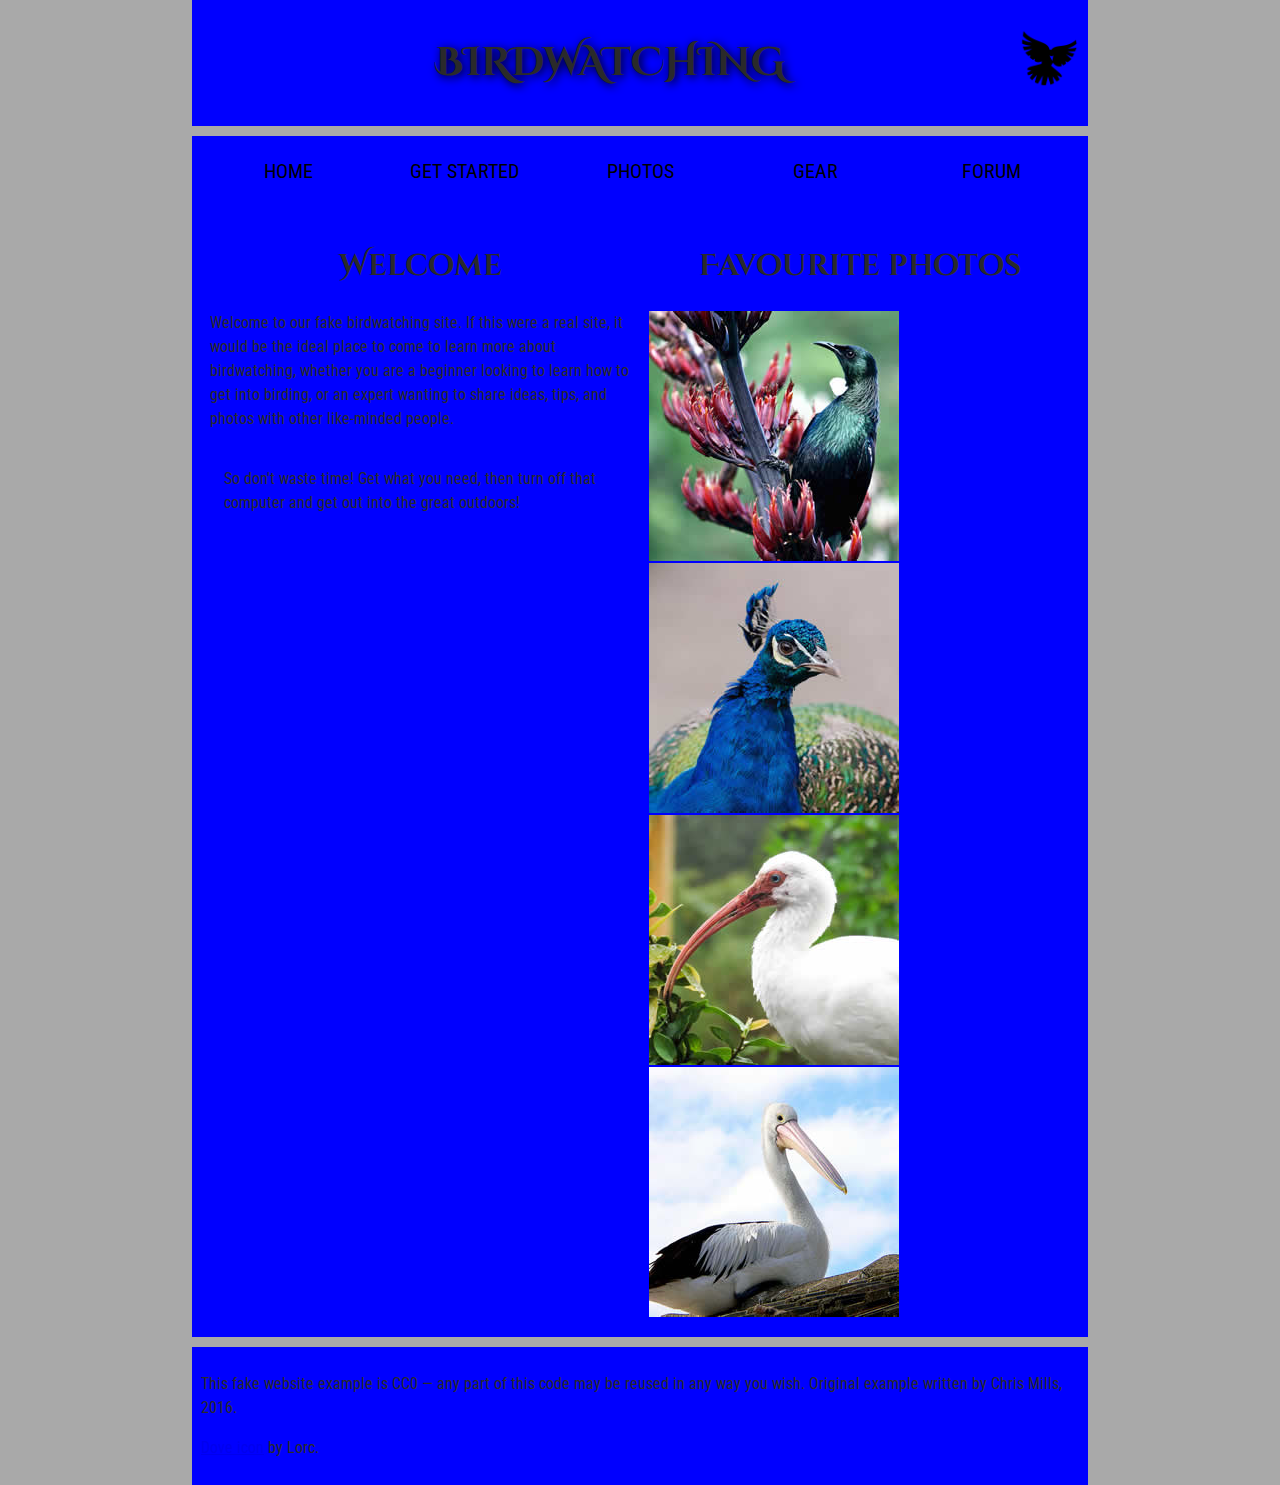
<file: HTML/structuring-a-page-of-content/index.html>
<!DOCTYPE html>
<html lang="en">
  <head>
    <meta charset="utf-8">
    <title>Birdwatching</title>
    <link href="https://fonts.googleapis.com/css?family=Roboto+Condensed:300%7CCinzel+Decorative:700" rel="stylesheet">
    <link href="style.css" rel="stylesheet">

    <!--[if lt IE 9]>
      <script src="https://cdnjs.cloudflare.com/ajax/libs/html5shiv/3.7.3/html5shiv.js"></script>
    <![endif]-->
  </head>

  <body>
    <header>
      <h1>Birdwatching</h1>
      <img src="dove.png" alt="a simple dove logo">
    </header>

    <nav>
      <ul>
        <li><span>Home</span></li>
        <li><a href="#">Get started</a></li>
        <li><a href="#">Photos</a></li>
        <li><a href="#">Gear</a></li>
        <li><a href="#">Forum</a></li>
      </ul>
    </nav>
    <main>
      <article>
        <h2>Welcome</h2>

        <p>Welcome to our fake birdwatching site. If this were a real site, it would be the ideal place to come to learn more about birdwatching, whether you are a beginner looking to learn how to get into birding, or an expert wanting to share ideas, tips, and photos with other like-minded people.</p>

        <aside>
          <p>So don't waste time! Get what you need, then turn off that computer and get out into the great outdoors!</p>
        </aside>
      </article>
      <section>
        <h2>Favourite photos</h2>

        <a href="favorite-1.jpg"><img src="favorite-1_th.jpg" alt="Small black bird, black claws, long black slender beak, links to larger version of the image"></a>
        <a href="favorite-2.jpg"><img src="favorite-2_th.jpg" alt="Top half of a pretty bird with bright blue plumage on neck, light colored beak, blue headdress, links to larger version of the image"></a>
        <a href="favorite-3.jpg"><img src="favorite-3_th.jpg" alt="Top half of a large bird with white plumage, very long curved narrow light colored break, links to larger version of the image"></a>
        <a href="favorite-4.jpg"><img src="favorite-4_th.jpg" alt="Large bird, mostly white plumage with black plumage on back and rear, long straight white beak, links to larger version of the image"></a>
      </section>
    </main>
    <footer>

      <p>This fake website example is CC0 — any part of this code may be reused in any way you wish. Original example written by Chris Mills, 2016.</p>

      <p><a href="http://game-icons.net/lorc/originals/dove.html">Dove icon</a> by Lorc.</p>
    </footer>
  </body>
</html>
</file>
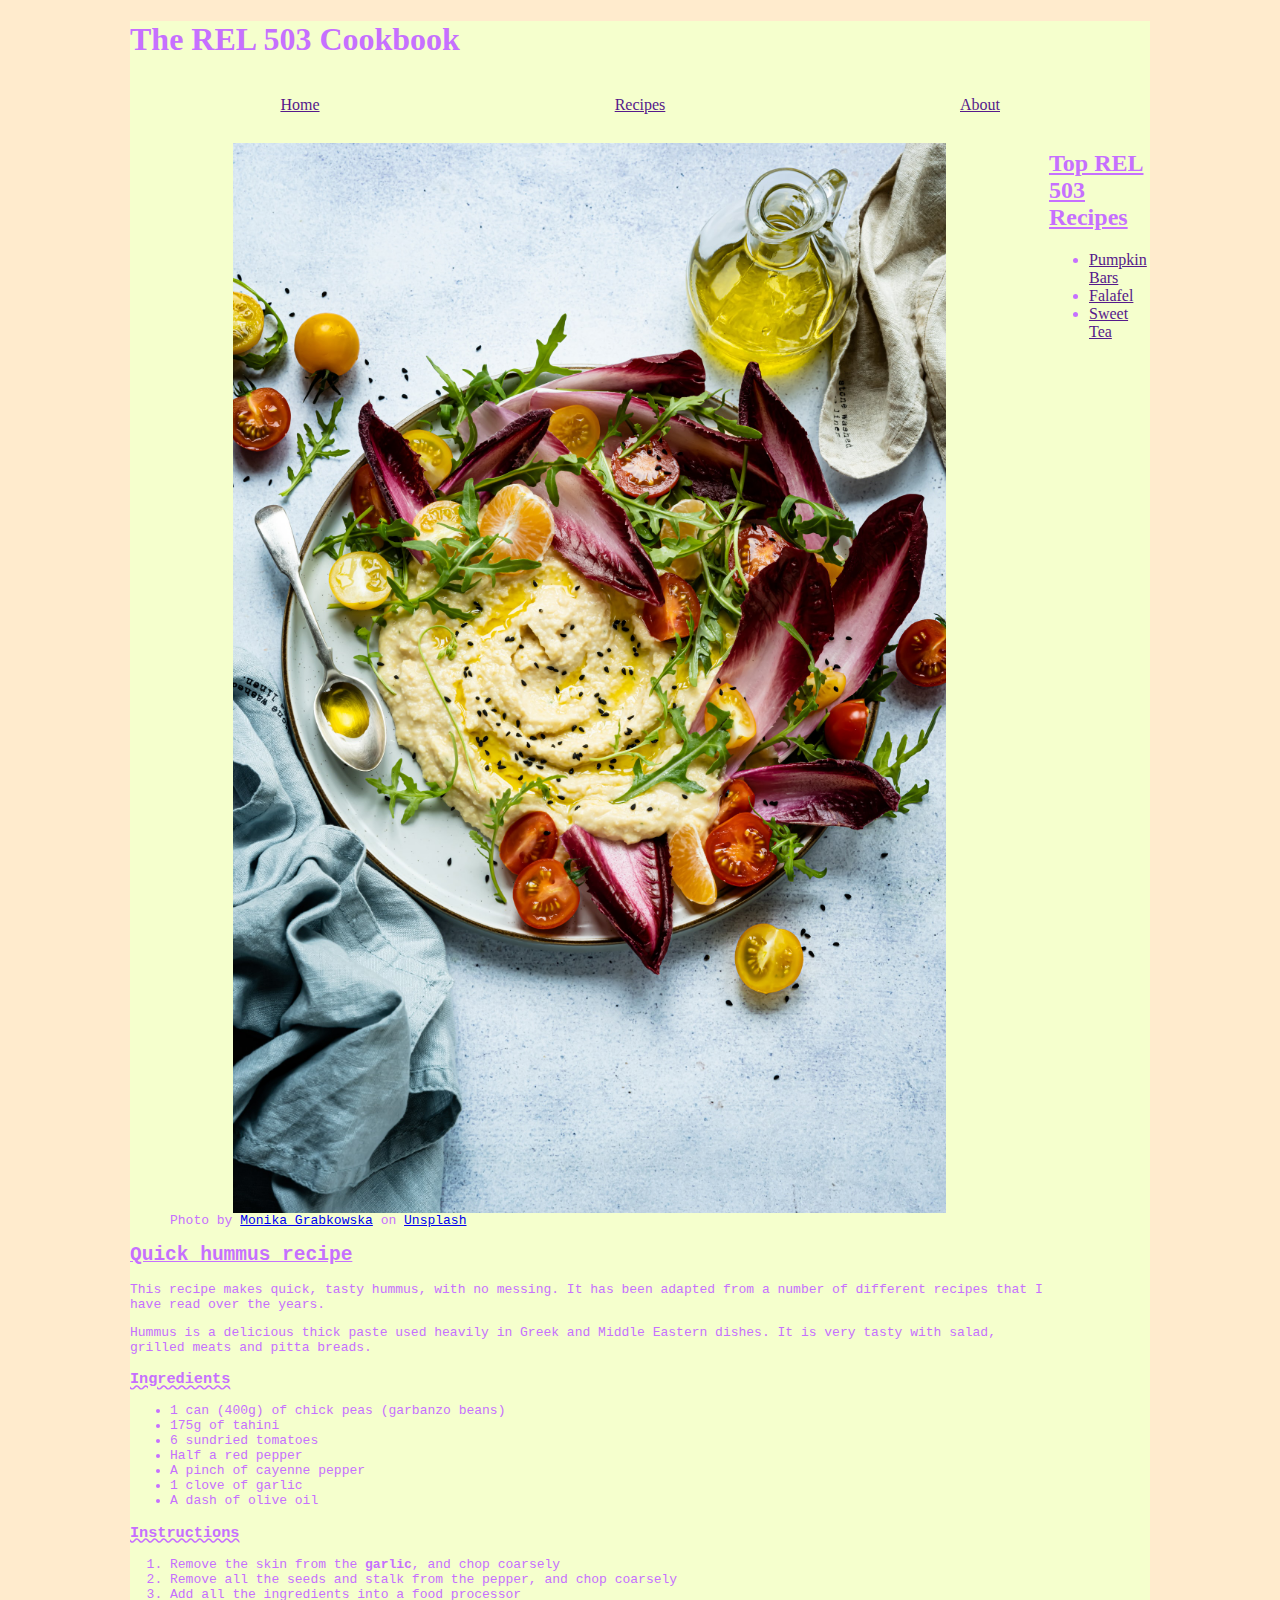
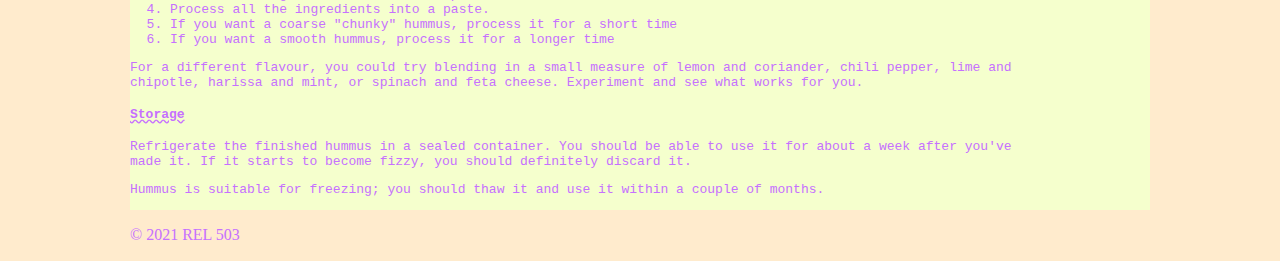
<file: CSS/practice.html>
<!DOCTYPE html>
<html lang="en">
    <head>
        <meta charset="utf-8">
        <title>Quick hummus recipe</title>
        <meta name="author" content="Jeri E. Wieringa">
        <meta name="Description" content="A recipe for hummus.">
        <link href="practice-css.css" rel="stylesheet">
    </head>

    <body>
        <div id="wrapper">
            <header>
                <h1>The REL 503 Cookbook</h1>
                <nav>
                    <ul>
                        <li><a href="">Home</a></li>
                        <li><a href="">Recipes</a></li>
                        <li><a href="">About</a></li>
                    </ul>
                </nav>
            </header>

            <main>
                <article>
                    <figure>
                        <img src="hummus.jpg">
                        <figcaption>Photo by <a href="https://unsplash.com/@moniqa?utm_source=unsplash&utm_medium=referral&utm_content=creditCopyText">Monika Grabkowska</a> on <a href="https://unsplash.com/s/photos/hummus?utm_source=unsplash&utm_medium=referral&utm_content=creditCopyText">Unsplash</a></figcaption>
                    </figure>
                    
                    <h2>Quick hummus recipe</h2>

                    <p>This recipe makes quick, tasty hummus, with no messing. It has been adapted from a number of different recipes that I have read over the years.</p>

                    <p>Hummus is a delicious thick paste used heavily in Greek and Middle Eastern dishes. It is very tasty with salad, grilled meats and pitta breads.</p>

                    <h3>Ingredients</h3>
                    <ul>
                        <li>1 can (400g) of chick peas (garbanzo beans)</li>
                        <li>175g of tahini</li>
                        <li>6 sundried tomatoes</li>
                        <li>Half a red pepper</li>
                        <li>A pinch of cayenne pepper</li>
                        <li>1 clove of garlic</li>
                        <li>A dash of olive oil</li>
                    </ul>

                    <h3>Instructions</h3>
                    <ol>
                        <li>Remove the skin from the <strong>garlic</strong>, and chop coarsely</li>
                        <li>Remove all the seeds and stalk from the pepper, and chop coarsely</li>
                        <li>Add all the ingredients into a food processor</li>
                        <li>Process all the ingredients into a paste.</li>
                        <li>If you want a coarse "chunky" hummus, process it for a short time</li>
                        <li>If you want a smooth hummus, process it for a longer time</li>
                    </ol>

                    <p>For a different flavour, you could try blending in a small measure of lemon and coriander, chili pepper, lime and chipotle, harissa and mint, or spinach and feta cheese. Experiment and see what works for you.</p>

                    <h4>Storage</h4>

                    <p>Refrigerate the finished hummus in a sealed container. You should be able to use it for about a week after you've made it. If it starts to become fizzy, you should definitely discard it.</p>

                    <p>Hummus is suitable for freezing; you should thaw it and use it within a couple of months.</p>
                </article>
                <aside>
                    <h2>Top REL 503 Recipes</h2>
                    <ul>
                        <li><a href="">Pumpkin Bars</a></li>
                        <li><a href="">Falafel</a></li>
                        <li><a href="">Sweet Tea</a></li>
                    </ul>
                </aside>
            </main>
            <footer>
                <p>&copy; 2021 REL 503</p>
            </footer>
        </div>
    </body>
</html>
</file>
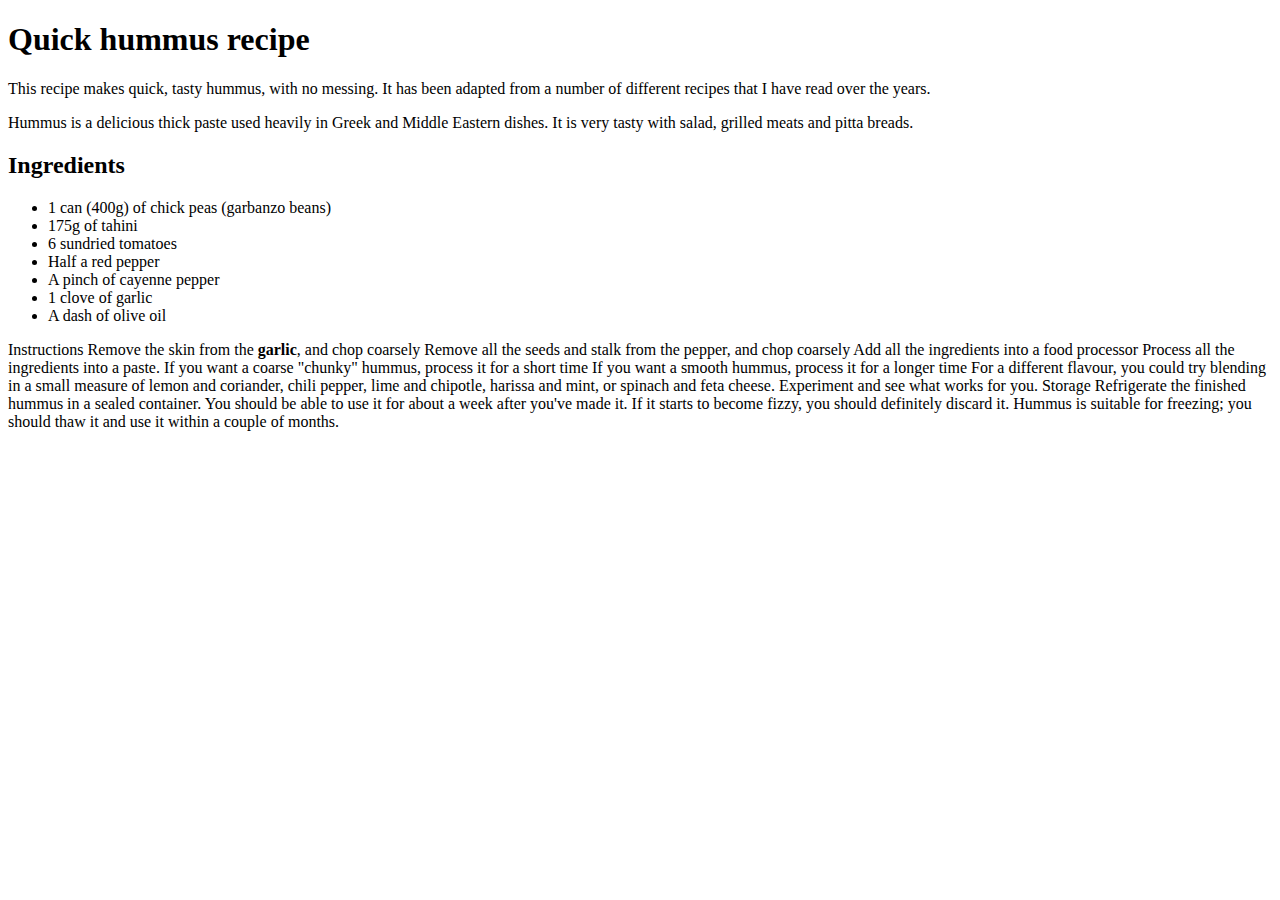
<file: HTML/practice.html>
<!DOCTYPE html>
<html>
    <head lang="en">
        <meta charset="utf-8">
        <title>Quick hummus recipe</title>
    </head>

    <body>
        <h1>Quick hummus recipe</h1>

        <p>This recipe makes quick, tasty hummus, with no messing. It has been adapted from a number of different recipes that I have read over the years.</p>

        Hummus is a delicious thick paste used heavily in Greek and Middle Eastern dishes. It is very tasty with salad, grilled meats and pitta breads.

        <h2>Ingredients</h2>
        <ul>
            <li>1 can (400g) of chick peas (garbanzo beans)</li>
            <li>175g of tahini</li>
            <li>6 sundried tomatoes</li>
            <li>Half a red pepper</li>
            <li>A pinch of cayenne pepper</li>
            <li>1 clove of garlic</li>
            <li>A dash of olive oil</li>
        </ul>

        Instructions

        Remove the skin from the <strong>garlic</strong>, and chop coarsely
        Remove all the seeds and stalk from the <bold>pepper</bold>, and chop coarsely
        Add all the ingredients into a food processor
        Process all the ingredients into a paste.
        If you want a coarse "chunky" hummus, process it for a short time
        If you want a smooth hummus, process it for a longer time

        For a different flavour, you could try blending in a small measure of lemon and coriander, chili pepper, lime and chipotle, harissa and mint, or spinach and feta cheese. Experiment and see what works for you.

        Storage

        Refrigerate the finished hummus in a sealed container. You should be able to use it for about a week after you've made it. If it starts to become fizzy, you should definitely discard it.

        Hummus is suitable for freezing; you should thaw it and use it within a couple of months.
    </body>
</html>
</file>
<file: HTML/structuring-a-page-of-content/style.css>
/* || General setup */

html, body {
  margin: 0;
  padding: 0;
}

html {
  font-size: 10px;
  background-color: #a9a9a9;
}

body {
  width: 70%;
  min-width: 800px;
  margin: 0 auto;
}

/* || typography */

h1, h2, h3 {
  font-family: 'Cinzel Decorative', cursive;
  color: #2a2a2a;
}

p, input, li {
  font-family: 'Roboto Condensed', sans-serif;
  color: #2a2a2a;
}

h1 {
  font-size: 4rem;
  text-align: center;
  text-shadow: 2px 2px 10px black;
}

h2 {
  font-size: 3rem;
  text-align: center;
}

h3 {
  font-size: 2.2rem;
}

p, li {
  font-size: 1.6rem;
  line-height: 1.5;
}

/* || header layout */

header {
  margin-bottom: 10px;
  display: flex;
  flex-flow: row wrap;
}

body > * {
  background-color: red;
  padding: 1%;
}

main, header, nav, article, aside, footer, section {
  background-color: blue;
  padding: 1%;
}

h1 {
  flex: 5;
  text-transform: uppercase;
}

header img {
  display: block;
  height: 60px;
  padding-top: 20.15px;
}

nav {
  height: 50px;
  flex: 100%;
  display: flex;
}

nav ul {
  padding: 0;
  list-style-type: none;
  flex: 2;
  display: flex;
}

nav li {
  display: inline;
  text-align: center;
  flex: 1;
}

nav a, nav span {
  display: inline-block;
  font-size: 2rem;
  height: 3rem;
  line-height: 1.7;
  text-transform: uppercase;
  text-decoration: none;
  color: black;

}

/* || main layout */

main {
  display: flex;
}

article, section {
  flex: 4;
}

aside {
  flex: 1;
  margin-left: 10px;
  padding: 1%;
}

aside a {
  display: block;
  float: left;
  width: 50%;
}

aside img {
  max-width: 100%;
}

footer {
  margin-top: 10px;
}
</file>
<file: CSS/practice-css.css>
/*In the body tag, we set styles for the whole web page. Usually we use this space for setting the base fonts, background colors,  */
body {
    background-color: blanchedalmond;
    color:#C670FF;
}

/* this wrapper let's us move the content away from the edges of the browser. */
#wrapper {
    max-width: 1020px;
    margin: 0 auto;
}

/* Let's style the header */
header {
    
    background-color: #F5FFCD;
    font-family: cursive;
    white-space: nowrap;
}

footer {
    
    
}
nav {
    flex: 50%;
    display: flex;
  }
  nav ul {
    padding: 0;
    list-style-type: none;
    flex: 2;
    display: flex;
  }
  
  nav li {
    display: inline;
    text-align: center;
    flex: 1;
  }

header h1{
    font-size: xx-large;
    animation: animate 
        5s linear;
}
@keyframes animate {
    0% {
        opacity: 0;
    }

    50% {
        opacity: 0.7;
    }

    100% {
        opacity: 1;
    }
}
/* Now let's create two columns for the main content */
main {
    display: flex;
}
article {
    font-family: monospace;
    background-color:#F5FFCD;
}

article img{
    width: 85%;
    display:block;
    margin:0 auto;
}

h2 {
    text-decoration: underline;
}
.resize {
    width: 400px;
    height: auto;
}

.resize {
    width: 300px;
    height: auto;
}

figure {

}

h3{
    text-decoration: underline;
    text-decoration-style: wavy;

}

h4{
    text-decoration: underline;
    text-decoration-style: wavy;
    
}
aside {
    background-color: #F5FFCD;
    text-align: left; 
}
</file>
